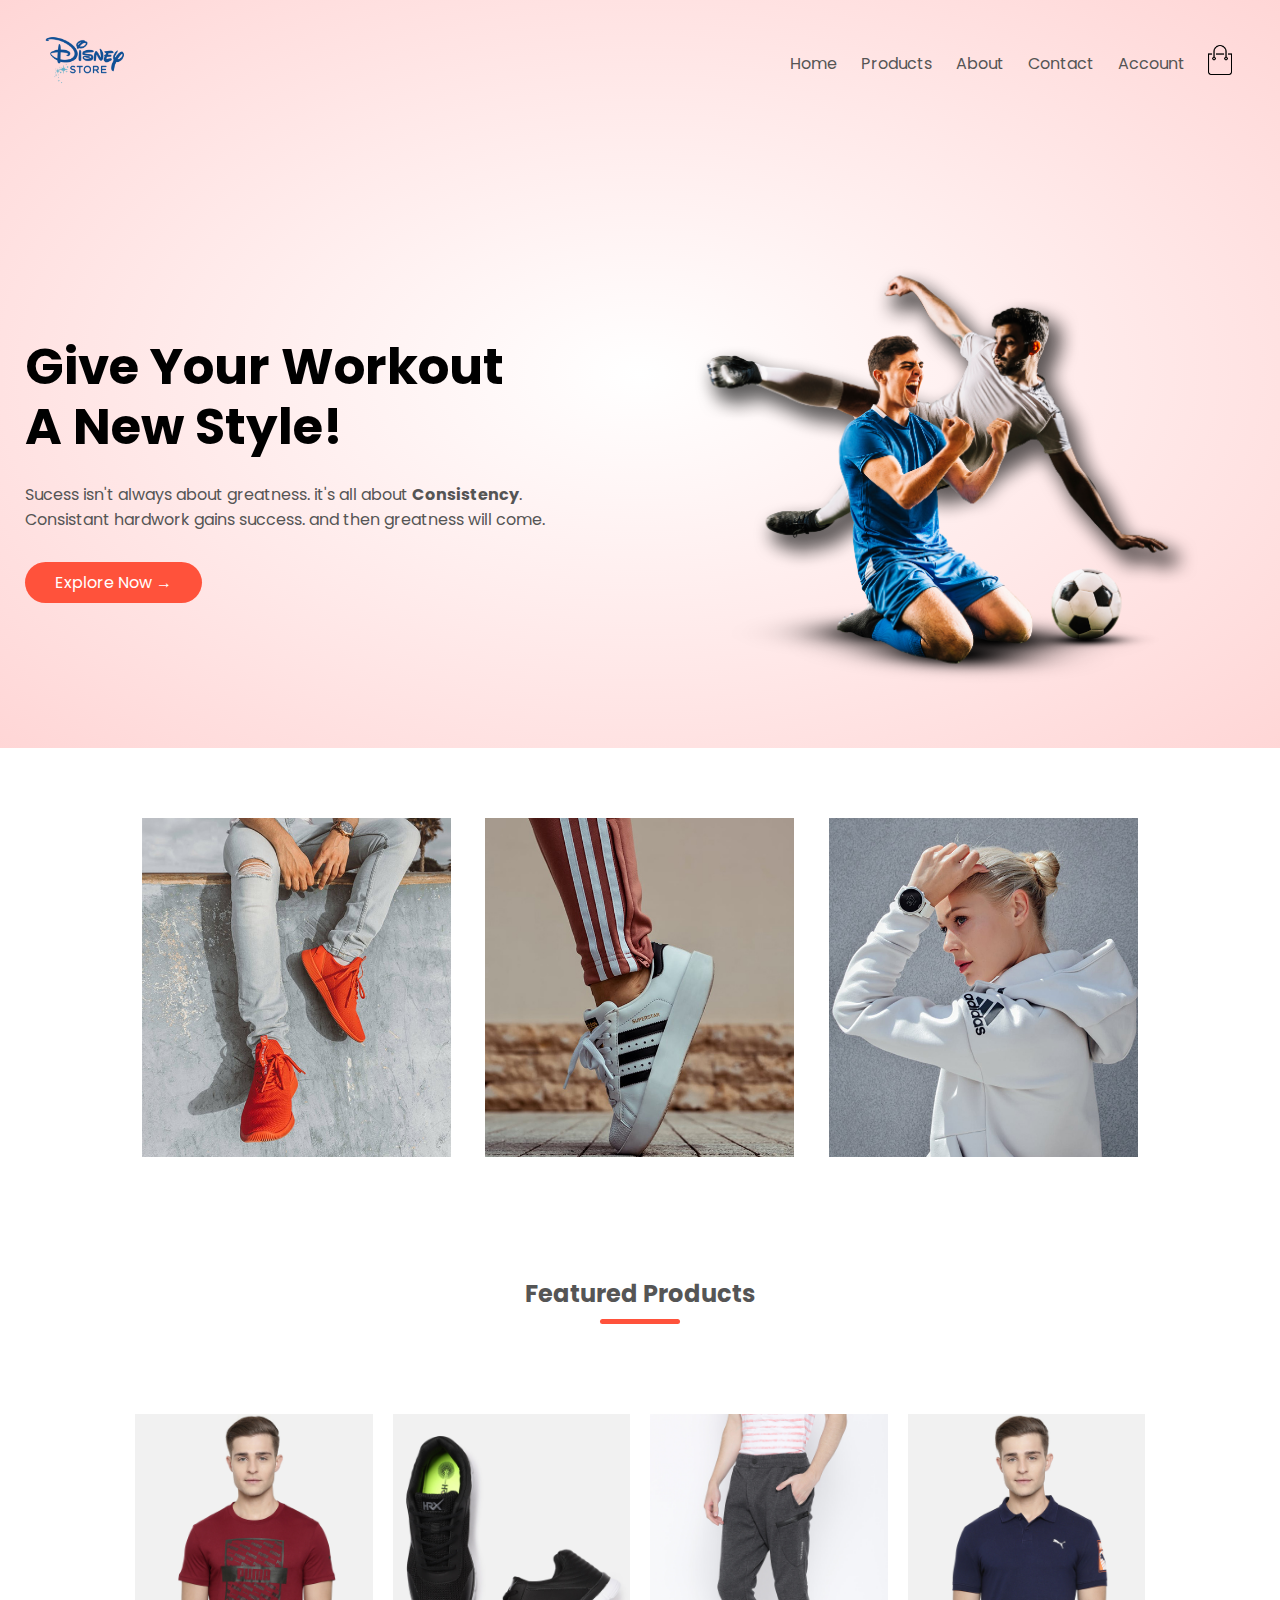
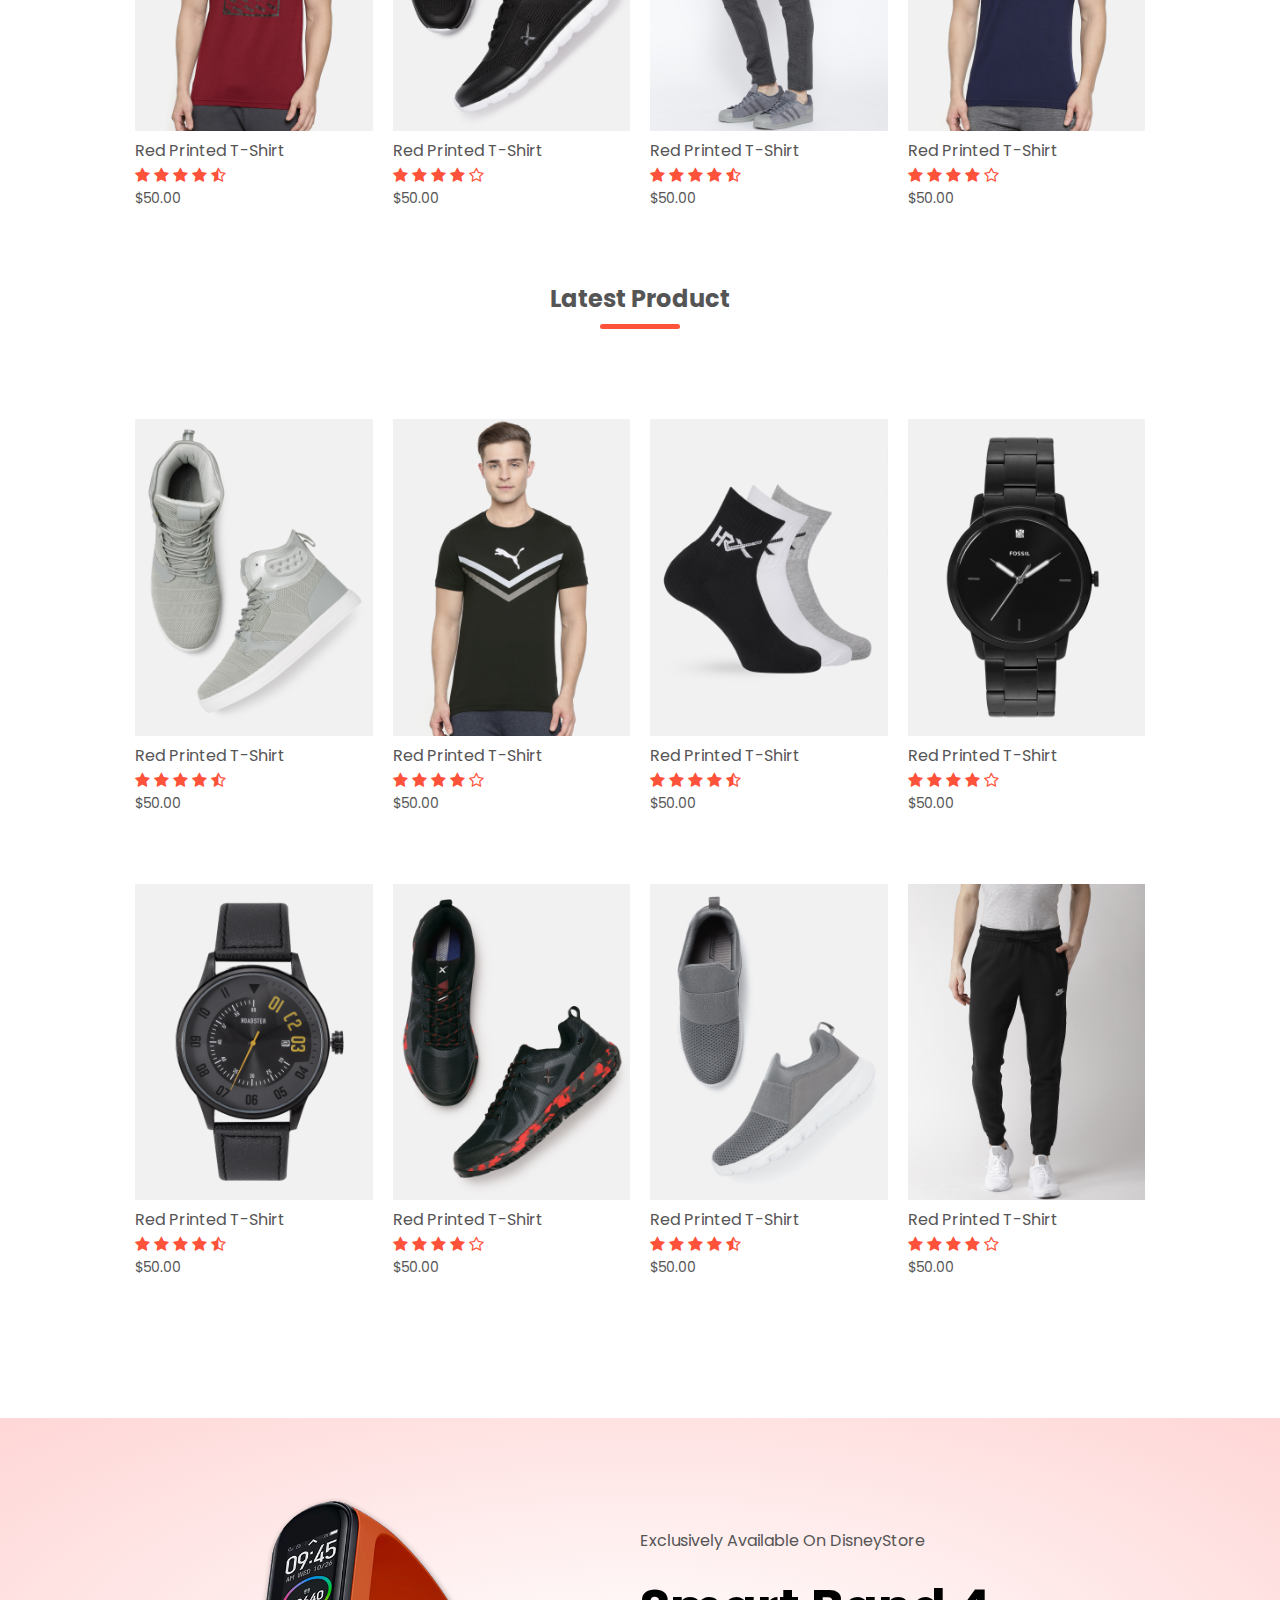
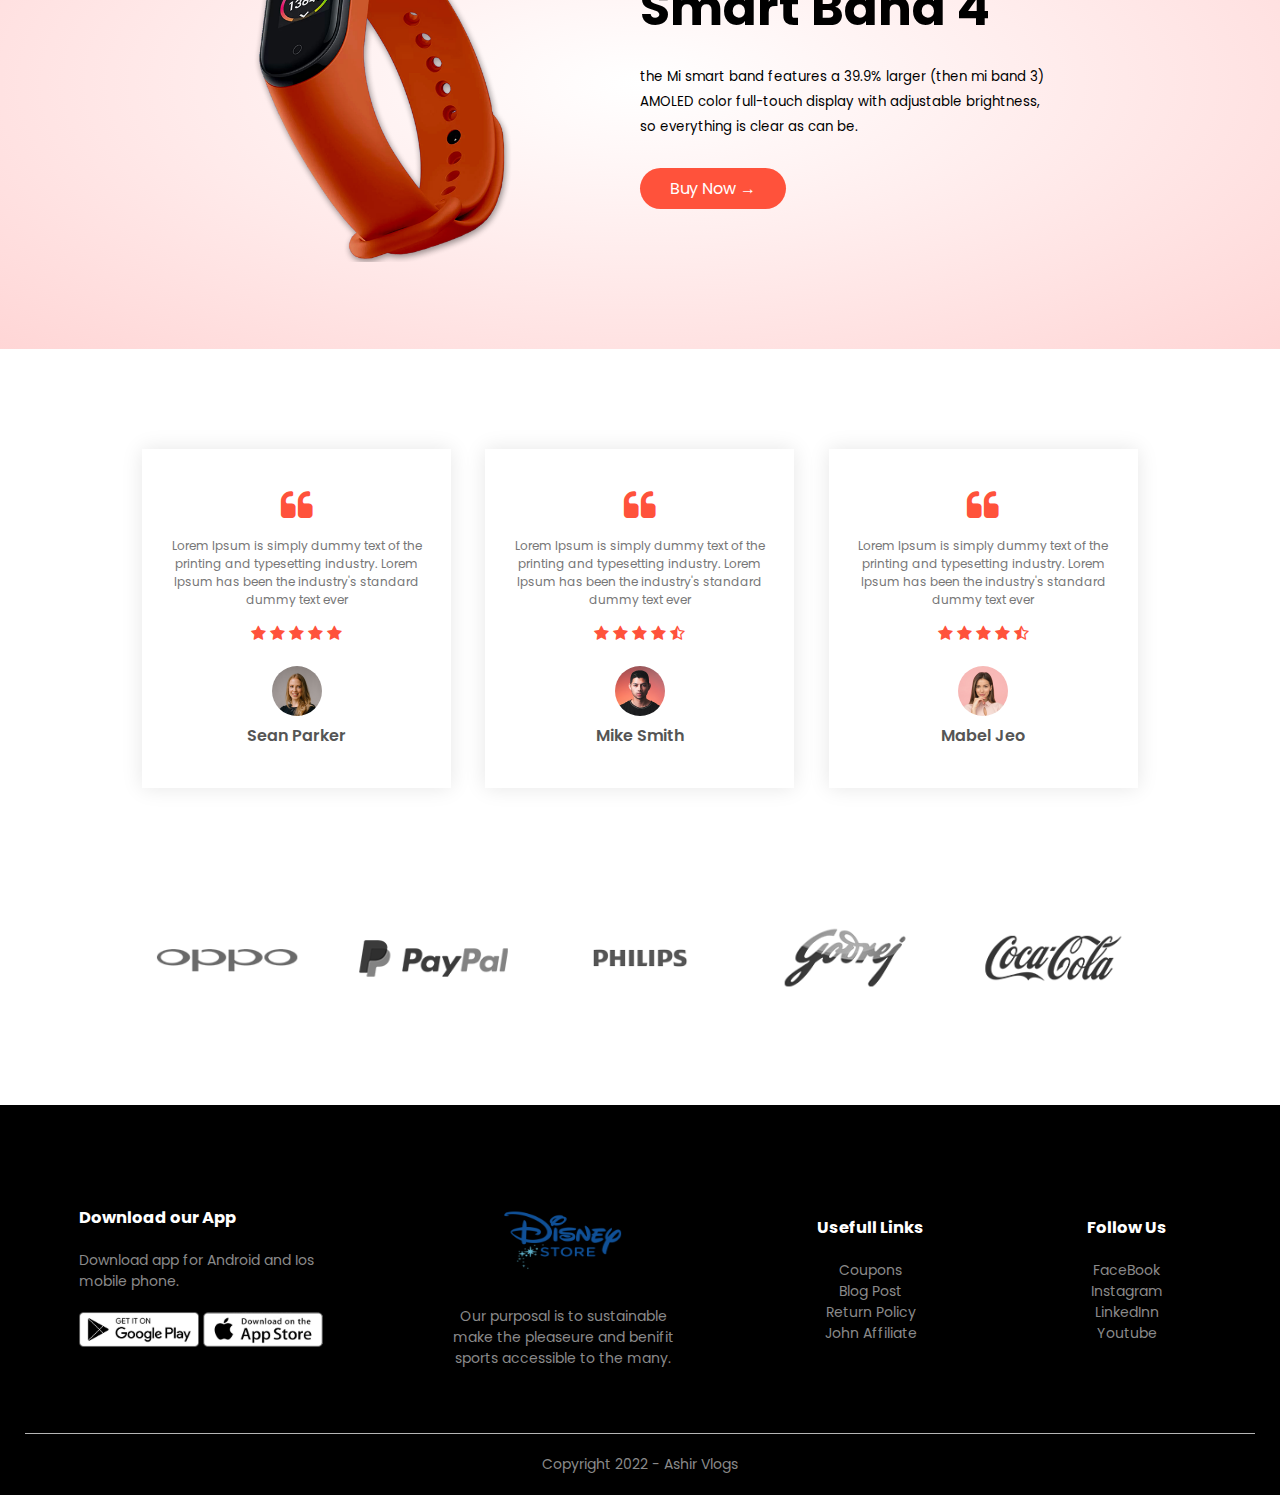
<file: index.html>
<!DOCTYPE html>
<html lang="en">

<head>
  <meta charset="UTF-8">
  <meta http-equiv="X-UA-Compatible" content="IE=edge">
  <meta name="viewport" content="width=device-width, initial-scale=1.0">
  <title>DisneyStore | Ecommerce Web-Site Design</title>
  <link rel="stylesheet" href="style.css">
  <link rel="preconnect" href="https://fonts.googleapis.com">
  <link rel="preconnect" href="https://fonts.gstatic.com" crossorigin>
  <link href="https://fonts.googleapis.com/css2?family=Poppins:wght@300;400;500;600;700&display=swap" rel="stylesheet">
  <link rel="stylesheet" href="https://stackpath.bootstrapcdn.com/font-awesome/4.7.0/css/font-awesome.min.css">

</head>

<body>

  <div class="header">
    <div class="container">
      <div class="navbar">
        <div class="logo">
          <a href="index.html"><img src="images/imagelogo.png" width="80"></a>
        </div>
        <nav>
          <ul id="MenuItems">
            <li><a href="index.html">Home</a></li>
            <li><a href="product.html">Products</a></li>
            <li><a href="">About</a></li>
            <li><a href="">Contact</a></li>
            <li><a href="account.html">Account</a></li>
          </ul>
        </nav>
        <a href="cart.html"><img src="images/cart.png" alt="cart.png" width="30px" height="30px"></a>
        <img src="images/menu.png" class="menu-icon" onclick="menutoggle()">
        </img>
      </div>
      <div class="row">
        <div class="col-2">
          <h1>Give Your Workout <br> A New Style!</h1>
          <p>Sucess isn't always about greatness. it's all about <b>Consistency</b>.<br> Consistant hardwork gains
            success. and then greatness will come.</p>
          <a href="" class="btn">Explore Now &#8594;</a>
        </div>
        <div class="col-2">
          <img src="images/image1 (2).png">
        </div>
      </div>
    </div>
  </div>


  <!------Featured Categoris------>


  <div class="Categories">
    <div class="small-container">
      <div class="row">
        <div class="col-3">
          <img src="images/category-1.jpg">
          </img>
        </div>
        <div class="col-3">
          <img src="images/category-2.jpg">
          </img>
        </div>
        <div class="col-3">
          <img src="images/category-3.jpg">
          </img>
        </div>
      </div>
    </div>
  </div>

  <!------Featured Product------>

  <div class="small-container">
    <h2 class="title">Featured Products</h2>
    <div class="row">
      <div class="col-4">
        <a href="product-detail.html"><img src="images/product-1.jpg"></a>
        <a href="product-detail.html"><h4>Red Printed T-Shirt</h4></a>
        <div class="rating">
          <i class="fa fa-star"></i>
          <i class="fa fa-star"></i>
          <i class="fa fa-star"></i>
          <i class="fa fa-star"></i>
          <i class="fa fa-star-half-o"></i>
        </div>
        <p>$50.00</p>
      </div>
      <div class="col-4">
        <img src="images/product-2.jpg">
        <h4>Red Printed T-Shirt</h4>
        <div class="rating">
          <i class="fa fa-star"></i>
          <i class="fa fa-star"></i>
          <i class="fa fa-star"></i>
          <i class="fa fa-star"></i>
          <i class="fa fa-star-o"></i>
        </div>
        <p>$50.00</p>
      </div>
      <div class="col-4">
        <img src="images/product-3.jpg">
        <h4>Red Printed T-Shirt</h4>
        <div class="rating">
          <i class="fa fa-star"></i>
          <i class="fa fa-star"></i>
          <i class="fa fa-star"></i>
          <i class="fa fa-star"></i>
          <i class="fa fa-star-half-o"></i>
        </div>
        <p>$50.00</p>
      </div>
      <div class="col-4">
        <img src="images/product-4.jpg">
        <h4>Red Printed T-Shirt</h4>
        <div class="rating">
          <i class="fa fa-star"></i>
          <i class="fa fa-star"></i>
          <i class="fa fa-star"></i>
          <i class="fa fa-star"></i>
          <i class="fa fa-star-o"></i>
        </div>
        <p>$50.00</p>
      </div>
    </div>

    <!------Latest Products-------->
    
    <h2 class="title">Latest Product</h2>
    <div class="row">
      <div class="col-4">
        <img src="images/product-5.jpg">
        <h4>Red Printed T-Shirt</h4>
        <div class="rating">
          <i class="fa fa-star"></i>
          <i class="fa fa-star"></i>
          <i class="fa fa-star"></i>
          <i class="fa fa-star"></i>
          <i class="fa fa-star-half-o"></i>
        </div>
        <p>$50.00</p>
      </div>
      <div class="col-4">
        <img src="images/product-6.jpg">
        <h4>Red Printed T-Shirt</h4>
        <div class="rating">
          <i class="fa fa-star"></i>
          <i class="fa fa-star"></i>
          <i class="fa fa-star"></i>
          <i class="fa fa-star"></i>
          <i class="fa fa-star-o"></i>
        </div>
        <p>$50.00</p>
      </div>
      <div class="col-4">
        <img src="images/product-7.jpg">
        <h4>Red Printed T-Shirt</h4>
        <div class="rating">
          <i class="fa fa-star"></i>
          <i class="fa fa-star"></i>
          <i class="fa fa-star"></i>
          <i class="fa fa-star"></i>
          <i class="fa fa-star-half-o"></i>
        </div>
        <p>$50.00</p>
      </div>
      <div class="col-4">
        <img src="images/product-8.jpg">
        <h4>Red Printed T-Shirt</h4>
        <div class="rating">
          <i class="fa fa-star"></i>
          <i class="fa fa-star"></i>
          <i class="fa fa-star"></i>
          <i class="fa fa-star"></i>
          <i class="fa fa-star-o"></i>
        </div>
        <p>$50.00</p>
      </div>
    </div>
    <div class="row">
      <div class="col-4">
        <img src="images/product-9.jpg">
        <h4>Red Printed T-Shirt</h4>
        <div class="rating">
          <i class="fa fa-star"></i>
          <i class="fa fa-star"></i>
          <i class="fa fa-star"></i>
          <i class="fa fa-star"></i>
          <i class="fa fa-star-half-o"></i>
        </div>
        <p>$50.00</p>
      </div>
      <div class="col-4">
        <img src="images/product-10.jpg">
        <h4>Red Printed T-Shirt</h4>
        <div class="rating">
          <i class="fa fa-star"></i>
          <i class="fa fa-star"></i>
          <i class="fa fa-star"></i>
          <i class="fa fa-star"></i>
          <i class="fa fa-star-o"></i>
        </div>
        <p>$50.00</p>
      </div>
      <div class="col-4">
        <img src="images/product-11.jpg">
        <h4>Red Printed T-Shirt</h4>
        <div class="rating">
          <i class="fa fa-star"></i>
          <i class="fa fa-star"></i>
          <i class="fa fa-star"></i>
          <i class="fa fa-star"></i>
          <i class="fa fa-star-half-o"></i>
        </div>
        <p>$50.00</p>
      </div>
      <div class="col-4">
        <img src="images/product-12.jpg">
        <h4>Red Printed T-Shirt</h4>
        <div class="rating">
          <i class="fa fa-star"></i>
          <i class="fa fa-star"></i>
          <i class="fa fa-star"></i>
          <i class="fa fa-star"></i>
          <i class="fa fa-star-o"></i>
        </div>
        <p>$50.00</p>
      </div>
    </div>
  </div>

  <!------Offer------>

  <div class="offer">
    <div class="small-container">
      <div class="row">
        <div class="col-2">
          <img src="images/exclusive.png" class="offer-img">
        </div>
        <div class="col-2">
          <P>Exclusively Available On DisneyStore</P>
          <h1>Smart Band 4</h1>
          <small>the Mi smart band features a 39.9% larger (then mi band 3) <br>AMOLED color full-touch display with
            adjustable brightness,<br> so everything is clear as can be.
          </small>
          <br>
          <a href="" class="btn">Buy Now &#8594;</a>
        </div>
      </div>
    </div>
  </div>

  <!------testimonial------>

  <div class="testimonial">
    <div class="small-container">
      <div class="row">
        <div class="col-3">
          <i class="fa fa-quote-left"></i>
          <p>Lorem Ipsum is simply dummy text of the printing and typesetting industry. Lorem Ipsum has been the
            industry's standard dummy text ever</p>
          <div class="rating">
            <i class="fa fa-star"></i>
            <i class="fa fa-star"></i>
            <i class="fa fa-star"></i>
            <i class="fa fa-star"></i>
            <i class="fa fa-star"></i>
          </div>
          <img src="images/user-1.png">
          <h3>Sean Parker</h3>
        </div>
        <div class="col-3">
          <i class="fa fa-quote-left"></i>
          <p>Lorem Ipsum is simply dummy text of the printing and typesetting industry. Lorem Ipsum has been the
            industry's standard dummy text ever</p>
          <div class="rating">
            <i class="fa fa-star"></i>
            <i class="fa fa-star"></i>
            <i class="fa fa-star"></i>
            <i class="fa fa-star"></i>
            <i class="fa fa-star-half-o"></i>
          </div>
          <img src="images/user-2.png">
          <h3>Mike Smith</h3>
        </div>
        <div class="col-3">
          <i class="fa fa-quote-left"></i>
          <p>Lorem Ipsum is simply dummy text of the printing and typesetting industry. Lorem Ipsum has been the
            industry's standard dummy text ever</p>
          <div class="rating">
            <i class="fa fa-star"></i>
            <i class="fa fa-star"></i>
            <i class="fa fa-star"></i>
            <i class="fa fa-star"></i>
            <i class="fa fa-star-half-o"></i>
          </div>
          <img src="images/user-3.png">
          <h3>Mabel Jeo</h3>
        </div>
      </div>
    </div>
  </div>

  <!------brands-------->

  <div class="brand">
    <div class="small-container">
      <div class="row">
        <div class="col-5">
          <img src="images/logo-oppo.png">
        </div>
        <div class="col-5">
          <img src="images/logo-paypal.png">
        </div>
        <div class="col-5">
          <img src="images/logo-philips.png">
        </div>
        <div class="col-5">
          <img src="images/logo-godrej.png">
        </div>
        <div class="col-5">
          <img src="images/logo-coca-cola.png">
        </div>
      </div>
    </div>
  </div>

  <!------Footer------>

  <div class="footer">
    <div class="container">
      <div class="row">
        <div class="footer-col-1">
          <h3>Download our App</h3>
          <p>Download app for Android and Ios mobile phone.</p>
          <div class="app-logo">
            <img src="images/play-store.png">
            <img src="images/app-store.png">
          </div>
        </div>
        <div class="footer-col-2">
          <img src="images/imagelogo.png">
          <p>Our purposal is to sustainable make the pleaseure and benifit sports accessible to the many.</p>
        </div>
        <div class="footer-col-3">
          <h3>Usefull Links</h3>
          <ul>
            <li>Coupons</li>
            <li>Blog Post</li>
            <li>Return Policy</li>
            <li>John Affiliate</li>
          </ul>
        </div>
        <div class="footer-col-4">
          <h3>Follow Us</h3>
          <ul>
            <li>FaceBook</li>
            <li>Instagram</li>
            <li>LinkedInn</li>
            <li>Youtube</li>
          </ul>
        </div>
      </div>
      <hr>
      <p class="Copyright">Copyright 2022 - Ashir Vlogs</p>
    </div>
  </div>
  <!--------Js For Toggle Menu------->
  <script>
    var MenuItems = document.getElementById("MenuItems");

    MenuItems.style.maxHeight = "0px";

    function menutoggle() {
      if (MenuItems.style.maxHeight == "0px") {
        MenuItems.style.maxHeight = "200px";
      }
      else {
        MenuItems.style.maxHeight = "0px";
      }
    }
  </script>

</body>

</html>
</file>
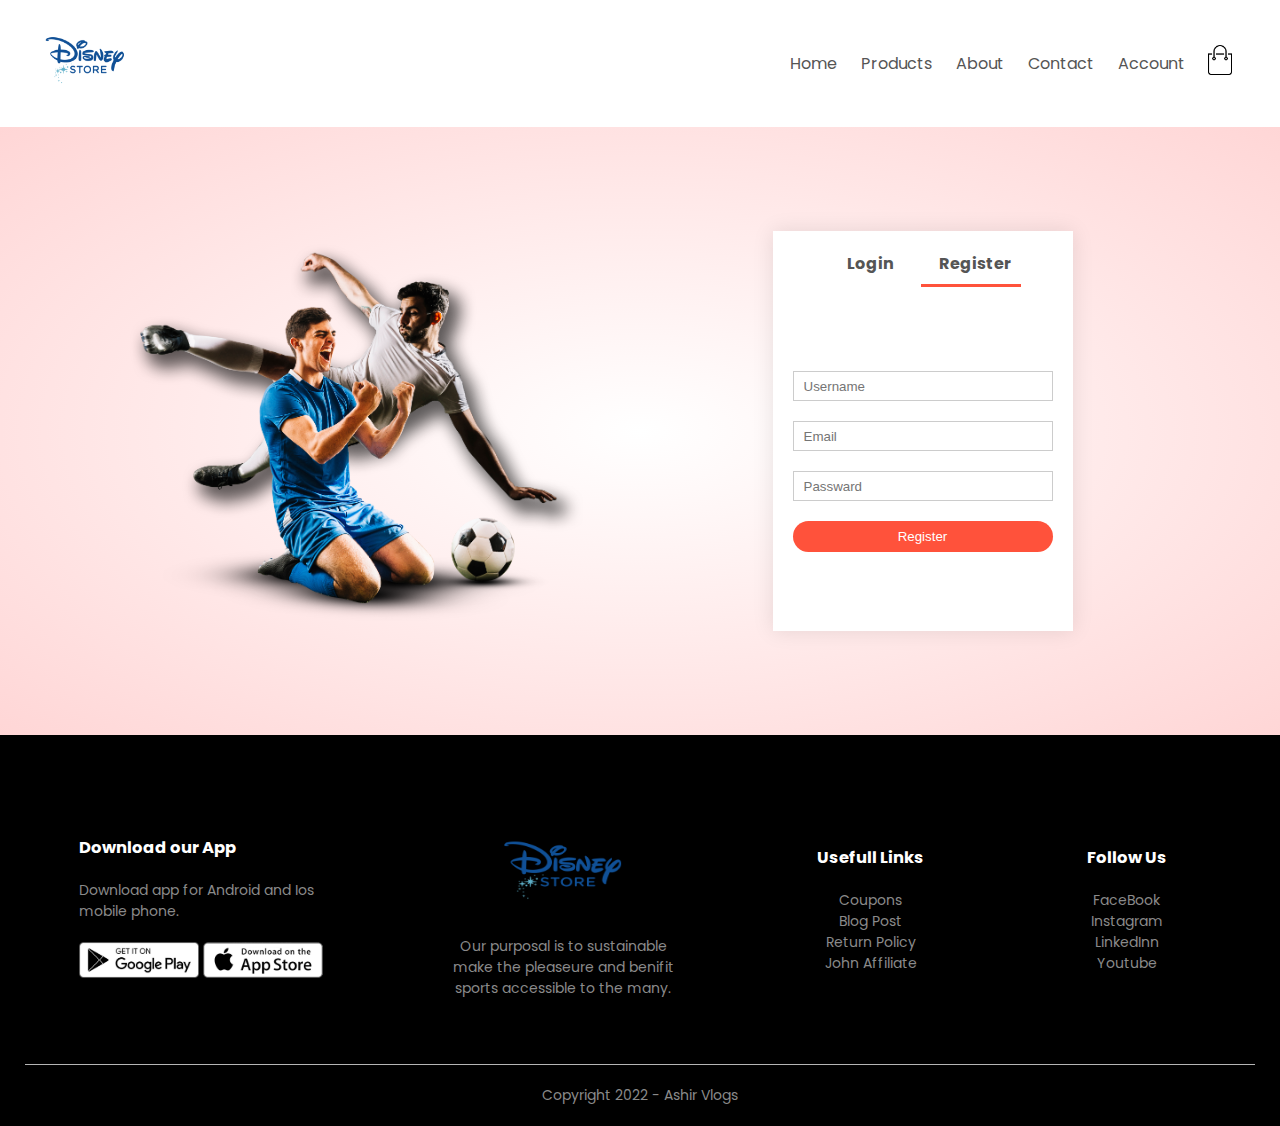
<file: account.html>
<!DOCTYPE html>
<html lang="en">

<head>
  <meta charset="UTF-8">
  <meta http-equiv="X-UA-Compatible" content="IE=edge">
  <meta name="viewport" content="width=device-width, initial-scale=1.0">
  <title>All Products - DisneyStore</title>
  <link rel="stylesheet" href="style.css">
  <link rel="preconnect" href="https://fonts.googleapis.com">
  <link rel="preconnect" href="https://fonts.gstatic.com" crossorigin>
  <link href="https://fonts.googleapis.com/css2?family=Poppins:wght@300;400;500;600;700&display=swap" rel="stylesheet">
  <link rel="stylesheet" href="https://stackpath.bootstrapcdn.com/font-awesome/4.7.0/css/font-awesome.min.css">

</head>

<body>

  <div class="container">
    <div class="navbar">
      <div class="logo">
        <a href="index.html"><img src="images/imagelogo.png" width="80"></a>
      </div>
      <nav>
        <ul id="MenuItems">
          <li><a href="index.html">Home</a></li>
          <li><a href="product.html">Products</a></li>
          <li><a href="">About</a></li>
          <li><a href="">Contact</a></li>
          <li><a href="account.html">Account</a></li>
        </ul>
      </nav>
      <a href="cart.html"><img src="images/cart.png" alt="cart.png" width="30px" height="30px"></a>
      <img src="images/menu.png" class="menu-icon" onclick="menutoggle()">
    </div>
  </div>

  <!------Account-Page------->


  <div class="account-page">
    <div class="container">
      <div class="row">
        <div class="col-2">
          <img src="images/image1 (2).png" width="100%">
        </div>
        <div class="col-2">
          <div class="form-container">
            <div class="form-btn">
              <span onclick="login()">Login</span>
              <span onclick="register()">Register</span>
              <hr id="Indicator">
            </div>

            <form id="LoginForm">
              <input type="text" placeholder="Username">
              <input type="passward" placeholder="Passward">
              <button type="submit" class="btn">Login</button>
              <a href="">Forgot passward</a>
            </form>

            <form id="RegForm">
              <input type="text" placeholder="Username">
              <input type="email" placeholder="Email">
              <input type="passward" placeholder="Passward">
              <button type="submit" class="btn">Register</button>
            </form>
          </div>
        </div>
      </div>
    </div>
  </div>


  <!------Footer------>

  <div class="footer">
    <div class="container">
      <div class="row">
        <div class="footer-col-1">
          <h3>Download our App</h3>
          <p>Download app for Android and Ios mobile phone.</p>
          <div class="app-logo">
            <img src="images/play-store.png">
            <img src="images/app-store.png">
          </div>
        </div>
        <div class="footer-col-2">
          <img src="images/imagelogo.png">
          <p>Our purposal is to sustainable make the pleaseure and benifit sports accessible to the many.</p>
        </div>
        <div class="footer-col-3">
          <h3>Usefull Links</h3>
          <ul>
            <li>Coupons</li>
            <li>Blog Post</li>
            <li>Return Policy</li>
            <li>John Affiliate</li>
          </ul>
        </div>
        <div class="footer-col-4">
          <h3>Follow Us</h3>
          <ul>
            <li>FaceBook</li>
            <li>Instagram</li>
            <li>LinkedInn</li>
            <li>Youtube</li>
          </ul>
        </div>
      </div>
      <hr>
      <p class="Copyright">Copyright 2022 - Ashir Vlogs</p>
    </div>
  </div>
  <!--------Js For Toggle Menu------->
  <script>
    var MenuItems = document.getElementById("MenuItems");

    MenuItems.style.maxHeight = "0px";

    function menutoggle() {
      if (MenuItems.style.maxHeight == "0px") {
        MenuItems.style.maxHeight = "200px";
      }
      else {
        MenuItems.style.maxHeight = "0px";
      }
    }
  </script>

  <!--------Js For Toggle Form------->

  <script>
    var LoginForm = document.getElementById("LoginForm");
    var RegForm = document.getElementById("RegForm");
    var Indicator = document.getElementById("Indicator");

      function register(){
        RegForm.style.transform = "translateX(0px)";
        LoginForm.style.transform = "translateX(0px)";
        Indicator.style.transform = "translateX(100px)";
      }
      function login(){
        RegForm.style.transform = "translateX(300px)";
        LoginForm.style.transform = "translateX(300px)";
        Indicator.style.transform = "translateX(0px)";
      }

  </script>
</body>

</html>
</file>
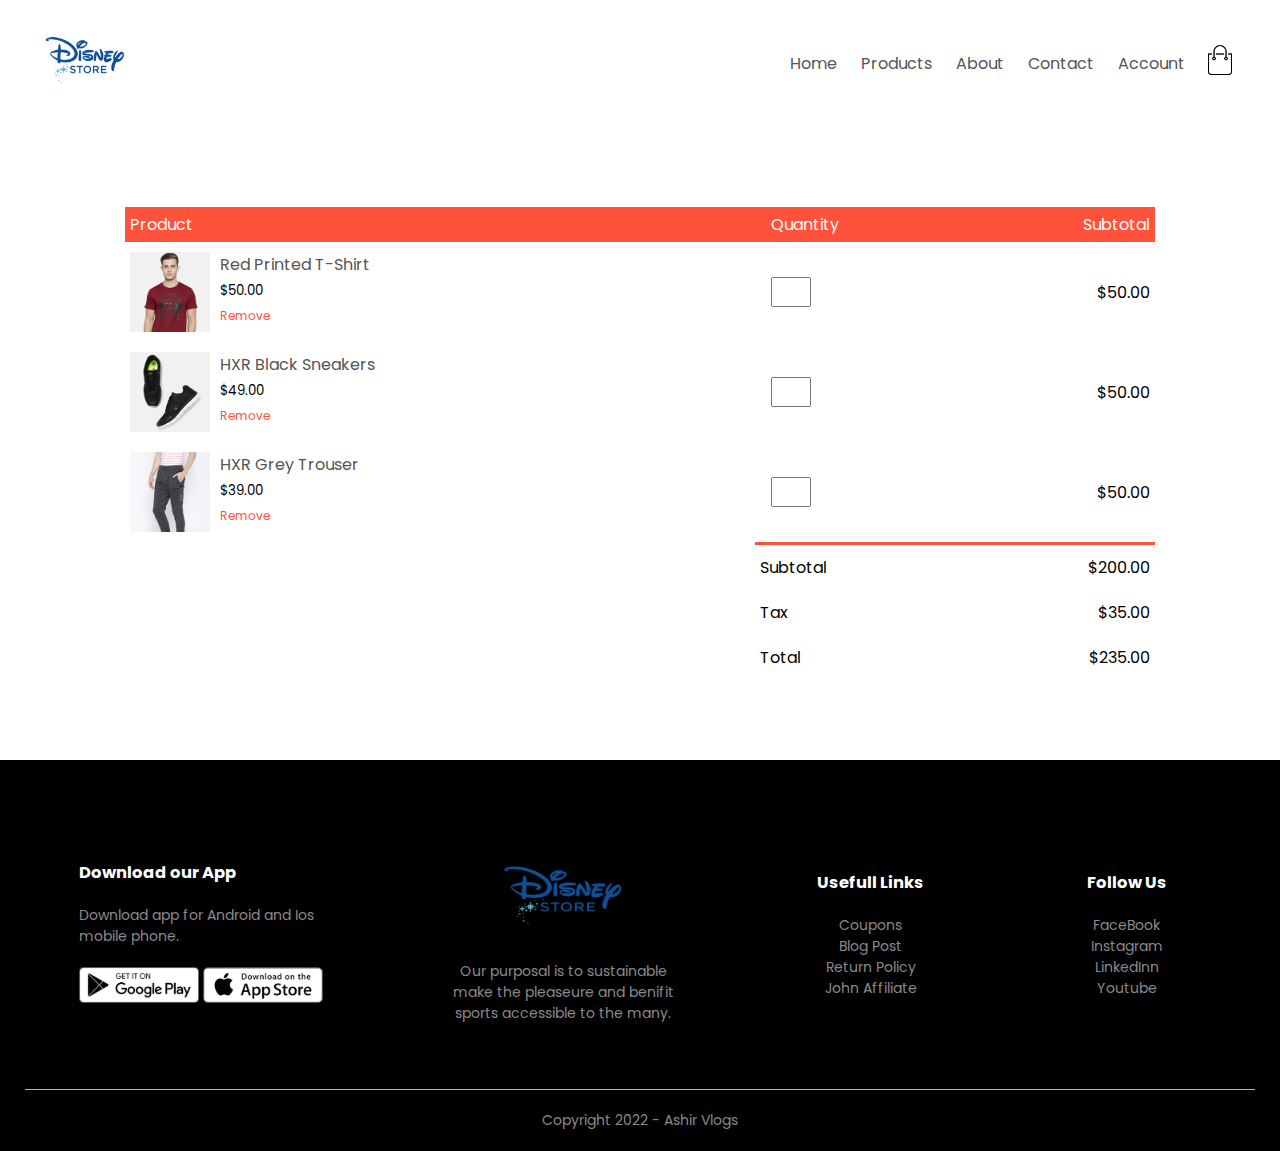
<file: cart.html>
<!DOCTYPE html>
<html lang="en">

<head>
  <meta charset="UTF-8">
  <meta http-equiv="X-UA-Compatible" content="IE=edge">
  <meta name="viewport" content="width=device-width, initial-scale=1.0">
  <title>All Products - DisneyStore</title>
  <link rel="stylesheet" href="style.css">
  <link rel="preconnect" href="https://fonts.googleapis.com">
  <link rel="preconnect" href="https://fonts.gstatic.com" crossorigin>
  <link href="https://fonts.googleapis.com/css2?family=Poppins:wght@300;400;500;600;700&display=swap" rel="stylesheet">
  <link rel="stylesheet" href="https://stackpath.bootstrapcdn.com/font-awesome/4.7.0/css/font-awesome.min.css">

</head>

<body>

  <div class="container">
    <div class="navbar">
      <div class="logo">
        <a href="index.html"><img src="images/imagelogo.png" width="80"></a>
      </div>
      <nav>
        <ul id="MenuItems">
          <li><a href="index.html">Home</a></li>
          <li><a href="product.html">Products</a></li>
          <li><a href="">About</a></li>
          <li><a href="">Contact</a></li>
          <li><a href="account.html">Account</a></li>
        </ul>
      </nav>
      <a href="cart.html"><img src="images/cart.png" alt="cart.png" width="30px" height="30px"></a>
      <img src="images/menu.png" class="menu-icon" onclick="menutoggle()">
    </div>
  </div>

  <!------cart items----->

  <div class="small-container cart-page">
    <table>
      <tr>
        <th>Product</th>
        <th>Quantity</th>
        <th>Subtotal</th>
      </tr>
      <tr>
        <td>
          <div class="cart-info">
            <img src="images/buy-1.jpg">
            <div>
              <p>Red Printed T-Shirt</p>
              <small>$50.00</small>
              <br>
              <a href="">Remove</a>
            </div>
          </div>
        </td>
        <td><input type="number" vlaue="1"></td>
        <td>$50.00</td>
      </tr>
      <tr>
        <td>
          <div class="cart-info">
            <img src="images/buy-2.jpg">
            <div>
              <p>HXR Black Sneakers</p>
              <small>$49.00</small>
              <br>
              <a href="">Remove</a>
            </div>
          </div>
        </td>
        <td><input type="number" vlaue="1"></td>
        <td>$50.00</td>
      </tr>
      <tr>
        <td>
          <div class="cart-info">
            <img src="images/buy-3.jpg">
            <div>
              <p>HXR Grey Trouser</p>
              <small>$39.00</small>
              <br>
              <a href="">Remove</a>
            </div>
          </div>
        </td>
        <td><input type="number" vlaue="1"></td>
        <td>$50.00</td>
      </tr>
    </table>

    <div class="total-price">

      <table>
        <tr>
          <td>Subtotal</td>
          <td>$200.00</td>
        </tr>
        <tr>
          <td>Tax</td>
          <td>$35.00</td>
        </tr>
        <tr>
          <td>Total</td>
          <td>$235.00</td>
        </tr>
      </table>

    </div>
  </div> 

  <!------Footer------>

  <div class="footer">
    <div class="container">
      <div class="row">
        <div class="footer-col-1">
          <h3>Download our App</h3>
          <p>Download app for Android and Ios mobile phone.</p>
          <div class="app-logo">
            <img src="images/play-store.png">
            <img src="images/app-store.png">
          </div>
        </div>
        <div class="footer-col-2">
          <img src="images/imagelogo.png">
          <p>Our purposal is to sustainable make the pleaseure and benifit sports accessible to the many.</p>
        </div>
        <div class="footer-col-3">
          <h3>Usefull Links</h3>
          <ul>
            <li>Coupons</li>
            <li>Blog Post</li>
            <li>Return Policy</li>
            <li>John Affiliate</li>
          </ul>
        </div>
        <div class="footer-col-4">
          <h3>Follow Us</h3>
          <ul>
            <li>FaceBook</li>
            <li>Instagram</li>
            <li>LinkedInn</li>
            <li>Youtube</li>
          </ul>
        </div>
      </div>
      <hr>
      <p class="Copyright">Copyright 2022 - Ashir Vlogs</p>
    </div>
  </div>
  <!--------Js For Toggle Menu------->
  <script>
    var MenuItems = document.getElementById("MenuItems");

    MenuItems.style.maxHeight = "0px";

    function menutoggle() {
      if (MenuItems.style.maxHeight == "0px") {
        MenuItems.style.maxHeight = "200px";
      }
      else {
        MenuItems.style.maxHeight = "0px";
      }
    }
  </script>
</body>

</html>
</file>
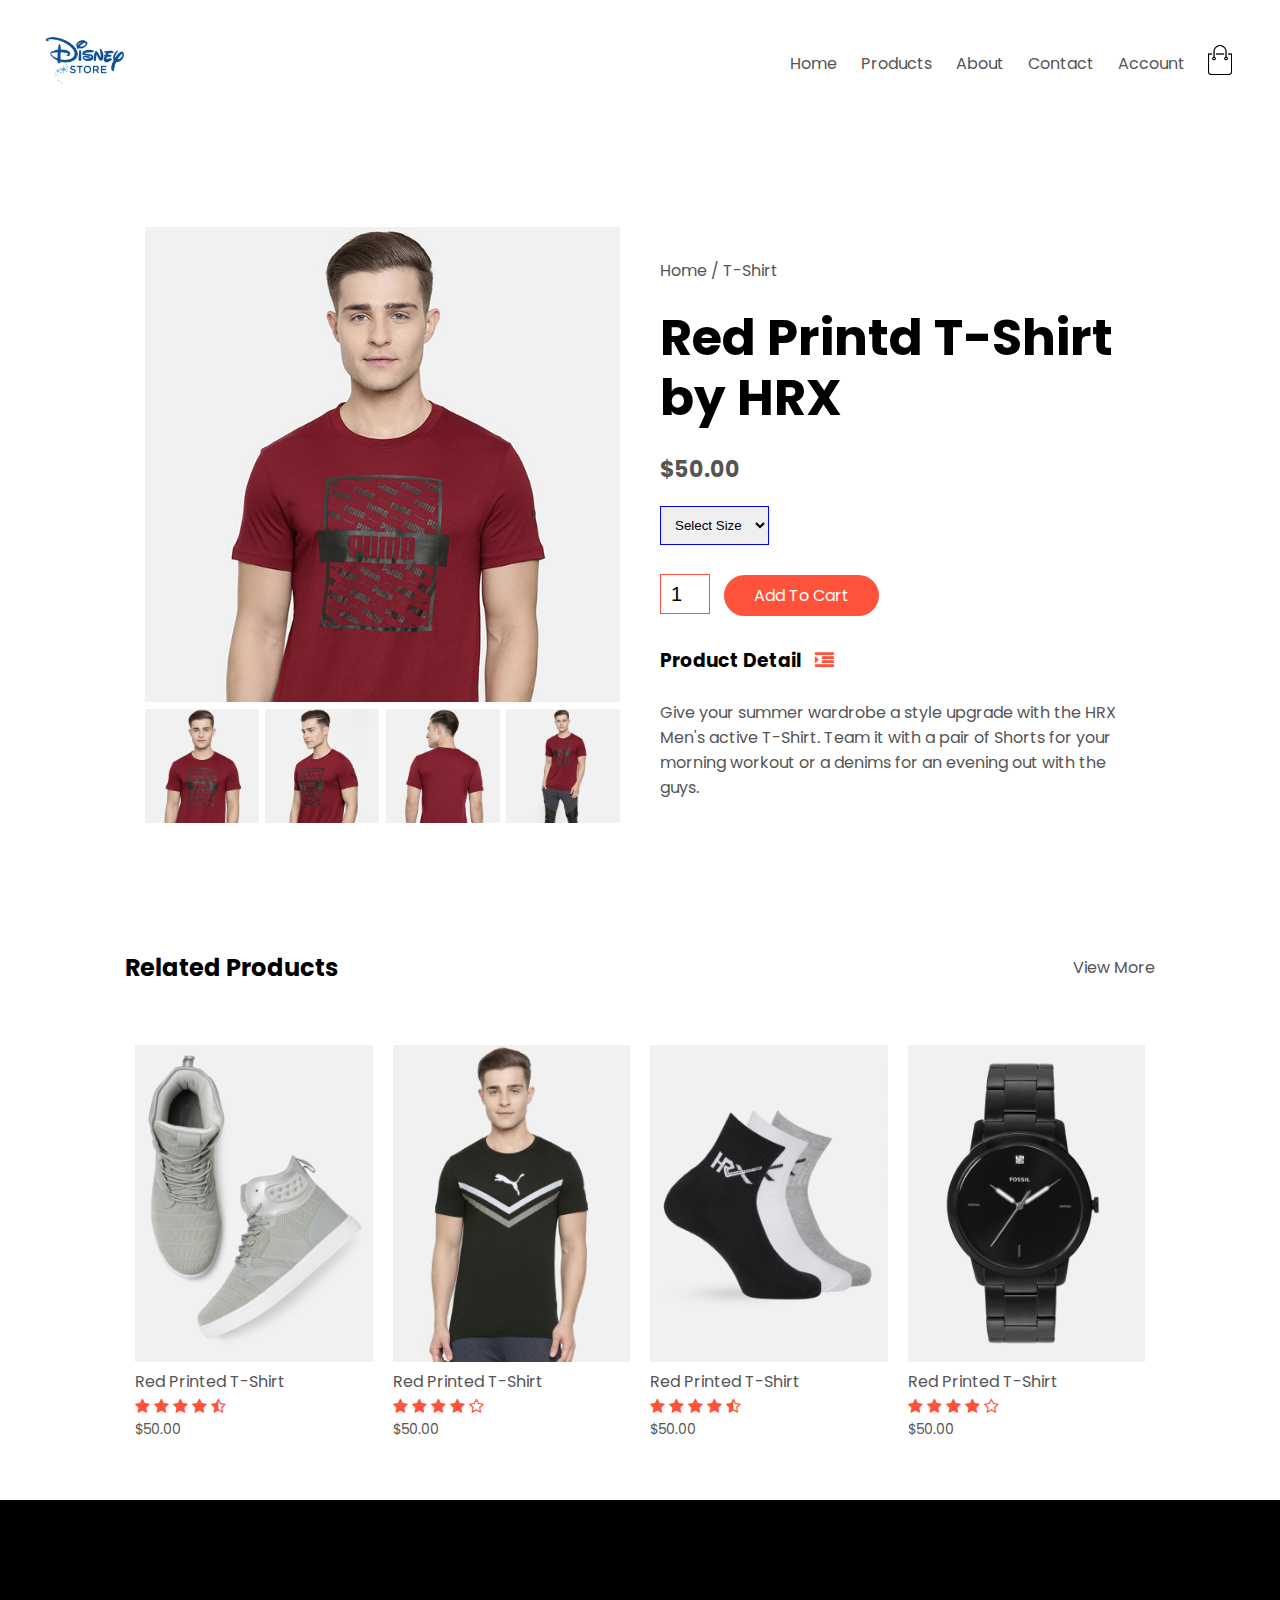
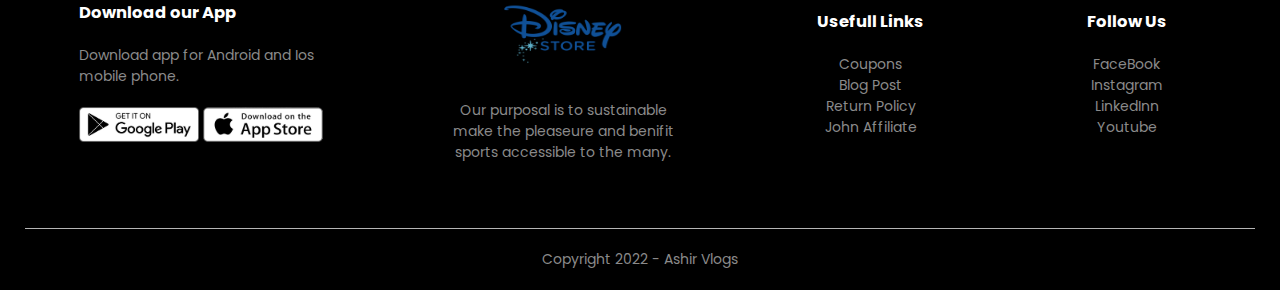
<file: product-detail.html>
<!DOCTYPE html>
<html lang="en">

<head>
  <meta charset="UTF-8">
  <meta http-equiv="X-UA-Compatible" content="IE=edge">
  <meta name="viewport" content="width=device-width, initial-scale=1.0">
  <title>All Products - DisneyStore</title>
  <link rel="stylesheet" href="style.css">
  <link rel="preconnect" href="https://fonts.googleapis.com">
  <link rel="preconnect" href="https://fonts.gstatic.com" crossorigin>
  <link href="https://fonts.googleapis.com/css2?family=Poppins:wght@300;400;500;600;700&display=swap" rel="stylesheet">
  <link rel="stylesheet" href="https://stackpath.bootstrapcdn.com/font-awesome/4.7.0/css/font-awesome.min.css">

</head>

<body>

  <div class="container">
    <div class="navbar">
      <div class="logo">
        <a href="index.html"><img src="images/imagelogo.png" width="80"></a>
      </div>
      <nav>
        <ul id="MenuItems">
          <li><a href="index.html">Home</a></li>
          <li><a href="product.html">Products</a></li>
          <li><a href="">About</a></li>
          <li><a href="">Contact</a></li>
          <li><a href="account.html">Account</a></li>
        </ul>
      </nav>
      <a href="cart.html"><img src="images/cart.png" alt="cart.png" width="30px" height="30px"></a>
      <img src="images/menu.png" class="menu-icon" onclick="menutoggle()">
      </img>
    </div>
  </div>

  <!------Single Product Detail------>

  <div class="small-container single-product">
    <div class="row">
      <div class="col-2">
        <img src="images/gallery-1.jpg" width="100%" id="ProductImg">

        <div class="small-img-row">
          <div class="small-img-col">
            <img src="images/gallery-1.jpg" width="100%" class="small-img">
          </div>
          <div class="small-img-col">
            <img src="images/gallery-2.jpg" width="100%" class="small-img">
          </div>
          <div class="small-img-col">
            <img src="images/gallery-3.jpg" width="100%" class="small-img">
          </div>
          <div class="small-img-col">
            <img src="images/gallery-4.jpg" width="100%" class="small-img">
          </div>
        </div>

      </div>
      <div class="col-2">
        <p>Home / T-Shirt</p>
        <h1>Red Printd T-Shirt by HRX</h1>
        <h4>$50.00</h4>
        <select>
          <option>Select Size</option>
          <option>XXL</option>
          <option>XL</option>
          <option>Large</option>
          <option>Medium</option>
          <option>Small</option>
        </select>
        <input type="number" value="1">
        <a href="" class="btn">Add To Cart</a>

        <h3>Product Detail <i class="fa fa-indent"></i></h3>
        <br>
        <p>Give your summer wardrobe a style upgrade with the HRX Men's active T-Shirt. Team it with a pair of Shorts
          for your morning workout or a denims for an evening out with the guys.</p>
      </div>
    </div>
  </div>

    <!------title------>

    <div class="small-container">
      <div class="row row-2">
        <h2>Related Products</h2>
        <p>View More</p>
      </div>
    </div>


    <!------product------>
  <div class="small-container">

    <div class="row">
      <div class="col-4">
        <img src="images/product-5.jpg">
        <h4>Red Printed T-Shirt</h4>
        <div class="rating">
          <i class="fa fa-star"></i>
          <i class="fa fa-star"></i>
          <i class="fa fa-star"></i>
          <i class="fa fa-star"></i>
          <i class="fa fa-star-half-o"></i>
        </div>
        <p>$50.00</p>
      </div>
      <div class="col-4">
        <img src="images/product-6.jpg">
        <h4>Red Printed T-Shirt</h4>
        <div class="rating">
          <i class="fa fa-star"></i>
          <i class="fa fa-star"></i>
          <i class="fa fa-star"></i>
          <i class="fa fa-star"></i>
          <i class="fa fa-star-o"></i>
        </div>
        <p>$50.00</p>
      </div>
      <div class="col-4">
        <img src="images/product-7.jpg">
        <h4>Red Printed T-Shirt</h4>
        <div class="rating">
          <i class="fa fa-star"></i>
          <i class="fa fa-star"></i>
          <i class="fa fa-star"></i>
          <i class="fa fa-star"></i>
          <i class="fa fa-star-half-o"></i>
        </div>
        <p>$50.00</p>
      </div>
      <div class="col-4">
        <img src="images/product-8.jpg">
        <h4>Red Printed T-Shirt</h4>
        <div class="rating">
          <i class="fa fa-star"></i>
          <i class="fa fa-star"></i>
          <i class="fa fa-star"></i>
          <i class="fa fa-star"></i>
          <i class="fa fa-star-o"></i>
        </div>
        <p>$50.00</p>
      </div>
    </div>
  </div>
  <!------Footer------>

  <div class="footer">
    <div class="container">
      <div class="row">
        <div class="footer-col-1">
          <h3>Download our App</h3>
          <p>Download app for Android and Ios mobile phone.</p>
          <div class="app-logo">
            <img src="images/play-store.png">
            <img src="images/app-store.png">
          </div>
        </div>
        <div class="footer-col-2">
          <img src="images/imagelogo.png">
          <p>Our purposal is to sustainable make the pleaseure and benifit sports accessible to the many.</p>
        </div>
        <div class="footer-col-3">
          <h3>Usefull Links</h3>
          <ul>
            <li>Coupons</li>
            <li>Blog Post</li>
            <li>Return Policy</li>
            <li>John Affiliate</li>
          </ul>
        </div>
        <div class="footer-col-4">
          <h3>Follow Us</h3>
          <ul>
            <li>FaceBook</li>
            <li>Instagram</li>
            <li>LinkedInn</li>
            <li>Youtube</li>
          </ul>
        </div>
      </div>
      <hr>
      <p class="Copyright">Copyright 2022 - Ashir Vlogs</p>
    </div>
  </div>
  <!--------Js For Toggle Menu------->
  <script>
    var MenuItems = document.getElementById("MenuItems");

    MenuItems.style.maxHeight = "0px";

    function menutoggle() {
      if (MenuItems.style.maxHeight == "0px") {
        MenuItems.style.maxHeight = "200px";
      }
      else {
        MenuItems.style.maxHeight = "0px";
      }
    }
  </script>

  <!--------- js for img gellery----->

  <script>

    var ProductImg = document.getElementById("ProductImg");
    var SmallImg = document.getElementsByClassName("small-img");

    SmallImg[0].onclick = function () {
      ProductImg.src = SmallImg[0].src;
    }
    SmallImg[1].onclick = function () {
      ProductImg.src = SmallImg[1].src;
    }
    SmallImg[2].onclick = function () {
      ProductImg.src = SmallImg[2].src;
    }
    SmallImg[3].onclick = function () {
      ProductImg.src = SmallImg[3].src;
    }
  </script>
</body>

</html>
</file>
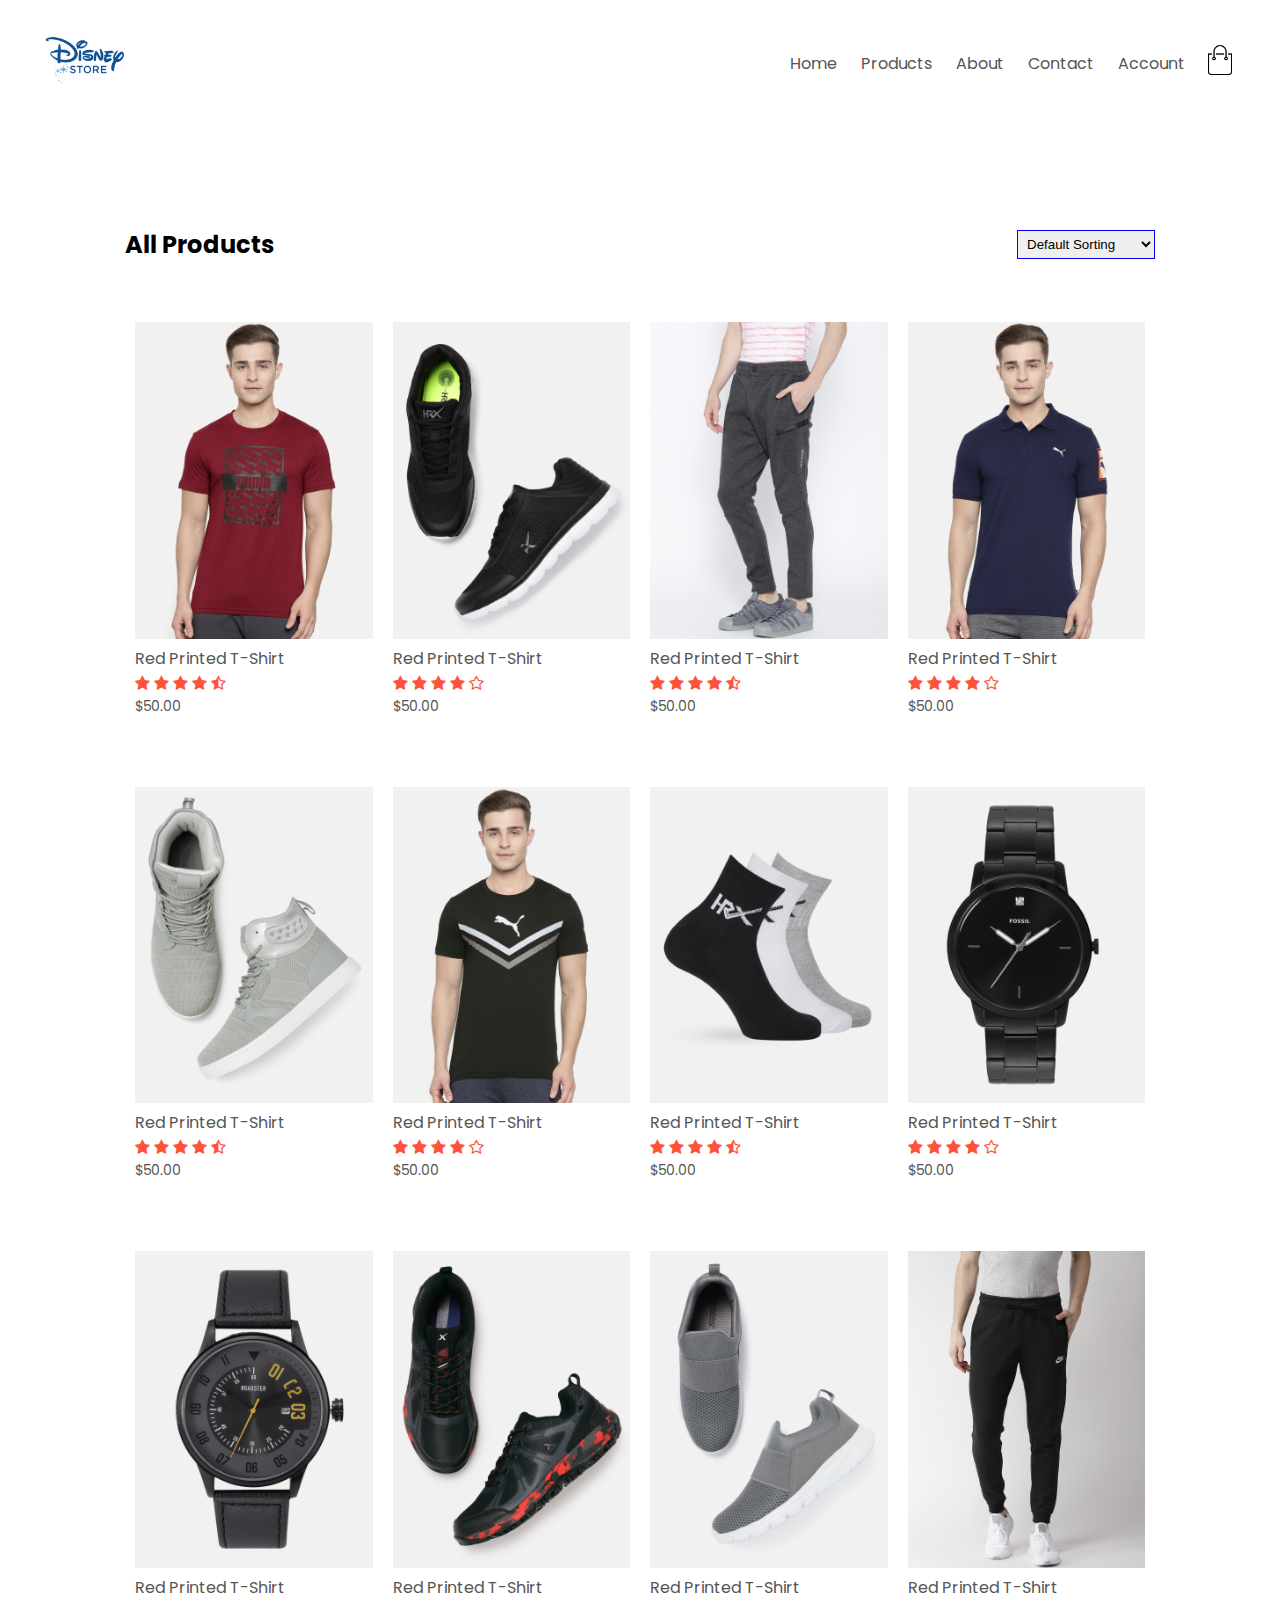
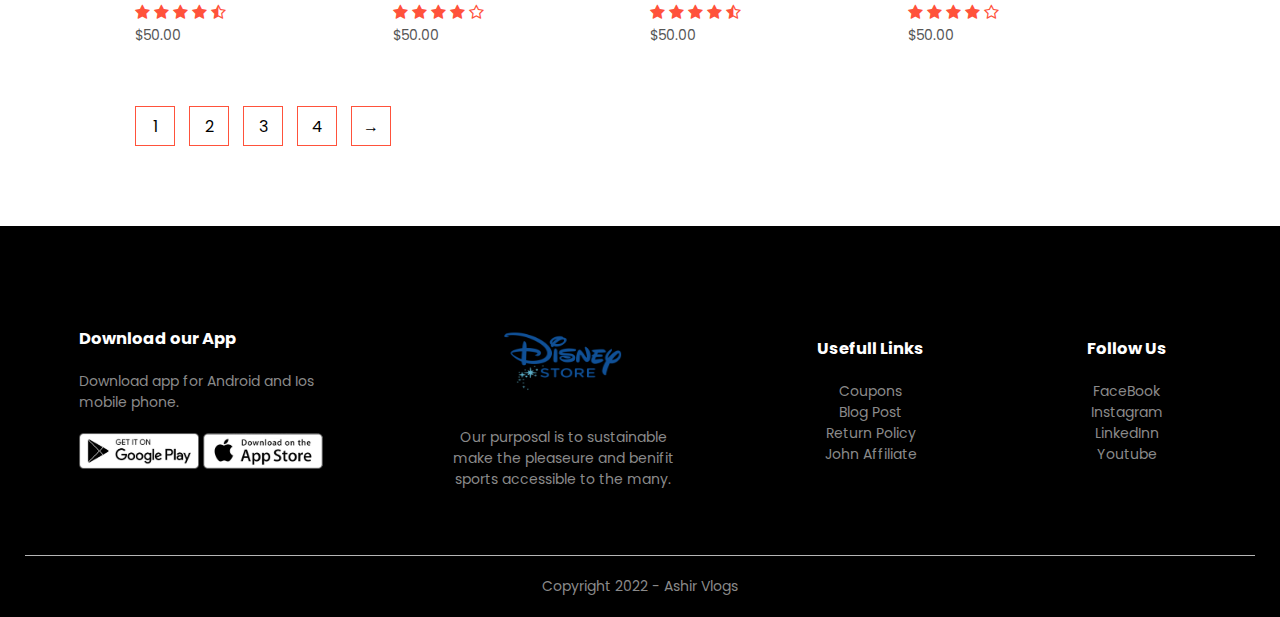
<file: product.html>
<!DOCTYPE html>
<html lang="en">

<head>
  <meta charset="UTF-8">
  <meta http-equiv="X-UA-Compatible" content="IE=edge">
  <meta name="viewport" content="width=device-width, initial-scale=1.0">
  <title>All Products - DisneyStore</title>
  <link rel="stylesheet" href="style.css">
  <link rel="preconnect" href="https://fonts.googleapis.com">
  <link rel="preconnect" href="https://fonts.gstatic.com" crossorigin>
  <link href="https://fonts.googleapis.com/css2?family=Poppins:wght@300;400;500;600;700&display=swap" rel="stylesheet">
  <link rel="stylesheet" href="https://stackpath.bootstrapcdn.com/font-awesome/4.7.0/css/font-awesome.min.css">

</head>

<body>

  <div class="container">
    <div class="navbar">
      <div class="logo">
        <a href="index.html"><img src="images/imagelogo.png" width="80"></a>
      </div>
      <nav>
        <ul id="MenuItems">
          <li><a href="index.html">Home</a></li>
          <li><a href="product.html">Products</a></li>
          <li><a href="">About</a></li>
          <li><a href="">Contact</a></li>
          <li><a href="account.html">Account</a></li>
        </ul>
      </nav>
      <a href="cart.html"><img src="images/cart.png" alt="cart.png" width="30px" height="30px"></a>
      <img src="images/menu.png" class="menu-icon" onclick="menutoggle()">
      </img>
    </div>
  </div>

  <div class="small-container">
    <div class="row row-2">
      <h2>All Products</h2>
      <select>
        <option>Default Sorting</option>
        <option>Sort by Price</option>
        <option>Sort by Popularity</option>
        <option>Sort by Rating</option>
        <option>Sort by Sale</option>
      </select>
    </div>
    <div class="row">
      <div class="col-4">
       <a href="product-detail.html"><img src="images/product-1.jpg"></a>
        <h4>Red Printed T-Shirt</h4>
        <div class="rating">
          <i class="fa fa-star"></i>
          <i class="fa fa-star"></i>
          <i class="fa fa-star"></i>
          <i class="fa fa-star"></i>
          <i class="fa fa-star-half-o"></i>
        </div>
        <p>$50.00</p>
      </div>
      <div class="col-4">
        <img src="images/product-2.jpg">
        <h4>Red Printed T-Shirt</h4>
        <div class="rating">
          <i class="fa fa-star"></i>
          <i class="fa fa-star"></i>
          <i class="fa fa-star"></i>
          <i class="fa fa-star"></i>
          <i class="fa fa-star-o"></i>
        </div>
        <p>$50.00</p>
      </div>
      <div class="col-4">
        <img src="images/product-3.jpg">
        <h4>Red Printed T-Shirt</h4>
        <div class="rating">
          <i class="fa fa-star"></i>
          <i class="fa fa-star"></i>
          <i class="fa fa-star"></i>
          <i class="fa fa-star"></i>
          <i class="fa fa-star-half-o"></i>
        </div>
        <p>$50.00</p>
      </div>
      <div class="col-4">
        <img src="images/product-4.jpg">
        <h4>Red Printed T-Shirt</h4>
        <div class="rating">
          <i class="fa fa-star"></i>
          <i class="fa fa-star"></i>
          <i class="fa fa-star"></i>
          <i class="fa fa-star"></i>
          <i class="fa fa-star-o"></i>
        </div>
        <p>$50.00</p>
      </div>
    </div>
    <div class="row">
      <div class="col-4">
        <img src="images/product-5.jpg">
        <h4>Red Printed T-Shirt</h4>
        <div class="rating">
          <i class="fa fa-star"></i>
          <i class="fa fa-star"></i>
          <i class="fa fa-star"></i>
          <i class="fa fa-star"></i>
          <i class="fa fa-star-half-o"></i>
        </div>
        <p>$50.00</p>
      </div>
      <div class="col-4">
        <img src="images/product-6.jpg">
        <h4>Red Printed T-Shirt</h4>
        <div class="rating">
          <i class="fa fa-star"></i>
          <i class="fa fa-star"></i>
          <i class="fa fa-star"></i>
          <i class="fa fa-star"></i>
          <i class="fa fa-star-o"></i>
        </div>
        <p>$50.00</p>
      </div>
      <div class="col-4">
        <img src="images/product-7.jpg">
        <h4>Red Printed T-Shirt</h4>
        <div class="rating">
          <i class="fa fa-star"></i>
          <i class="fa fa-star"></i>
          <i class="fa fa-star"></i>
          <i class="fa fa-star"></i>
          <i class="fa fa-star-half-o"></i>
        </div>
        <p>$50.00</p>
      </div>
      <div class="col-4">
        <img src="images/product-8.jpg">
        <h4>Red Printed T-Shirt</h4>
        <div class="rating">
          <i class="fa fa-star"></i>
          <i class="fa fa-star"></i>
          <i class="fa fa-star"></i>
          <i class="fa fa-star"></i>
          <i class="fa fa-star-o"></i>
        </div>
        <p>$50.00</p>
      </div>
    </div>
    <div class="row">
      <div class="col-4">
        <img src="images/product-9.jpg">
        <h4>Red Printed T-Shirt</h4>
        <div class="rating">
          <i class="fa fa-star"></i>
          <i class="fa fa-star"></i>
          <i class="fa fa-star"></i>
          <i class="fa fa-star"></i>
          <i class="fa fa-star-half-o"></i>
        </div>
        <p>$50.00</p>
      </div>
      <div class="col-4">
        <img src="images/product-10.jpg">
        <h4>Red Printed T-Shirt</h4>
        <div class="rating">
          <i class="fa fa-star"></i>
          <i class="fa fa-star"></i>
          <i class="fa fa-star"></i>
          <i class="fa fa-star"></i>
          <i class="fa fa-star-o"></i>
        </div>
        <p>$50.00</p>
      </div>
      <div class="col-4">
        <img src="images/product-11.jpg">
        <h4>Red Printed T-Shirt</h4>
        <div class="rating">
          <i class="fa fa-star"></i>
          <i class="fa fa-star"></i>
          <i class="fa fa-star"></i>
          <i class="fa fa-star"></i>
          <i class="fa fa-star-half-o"></i>
        </div>
        <p>$50.00</p>
      </div>
      <div class="col-4">
        <img src="images/product-12.jpg">
        <h4>Red Printed T-Shirt</h4>
        <div class="rating">
          <i class="fa fa-star"></i>
          <i class="fa fa-star"></i>
          <i class="fa fa-star"></i>
          <i class="fa fa-star"></i>
          <i class="fa fa-star-o"></i>
        </div>
        <p>$50.00</p>
      </div>
    </div>
    <div class="page-btn">
      <span>1</span>
      <span>2</span>
      <span>3</span>
      <span>4</span>
      <span>&#8594;</span>
    </div>
  </div>
  <!------Footer------>

  <div class="footer">
    <div class="container">
      <div class="row">
        <div class="footer-col-1">
          <h3>Download our App</h3>
          <p>Download app for Android and Ios mobile phone.</p>
          <div class="app-logo">
            <img src="images/play-store.png">
            <img src="images/app-store.png">
          </div>
        </div>
        <div class="footer-col-2">
          <img src="images/imagelogo.png">
          <p>Our purposal is to sustainable make the pleaseure and benifit sports accessible to the many.</p>
        </div>
        <div class="footer-col-3">
          <h3>Usefull Links</h3>
          <ul>
            <li>Coupons</li>
            <li>Blog Post</li>
            <li>Return Policy</li>
            <li>John Affiliate</li>
          </ul>
        </div>
        <div class="footer-col-4">
          <h3>Follow Us</h3>
          <ul>
            <li>FaceBook</li>
            <li>Instagram</li>
            <li>LinkedInn</li>
            <li>Youtube</li>
          </ul>
        </div>
      </div>
      <hr>
      <p class="Copyright">Copyright 2022 - Ashir Vlogs</p>
    </div>
  </div>
  <!--------Js For Toggle Menu------->
  <script>
    var MenuItems = document.getElementById("MenuItems");

    MenuItems.style.maxHeight = "0px";

    function menutoggle() {
      if (MenuItems.style.maxHeight == "0px") {
        MenuItems.style.maxHeight = "200px";
      }
      else {
        MenuItems.style.maxHeight = "0px";
      }
    }

  </script>

</body>

</html>
</file>
<file: style.css>
* {
  margin: 0;
  padding: 0;
  box-sizing: border-box;
}

body {
  font-family: 'Poppins', sans-serif;
}

.navbar {
  display: flex;
  align-items: center;
  padding: 20px;
}

nav {
  flex: 15;
  text-align: right;
  padding: 0;
}

nav ul {
  display: inline-block;
  list-style-type: none;
}

nav ul li {
  display: inline-block;
  margin-right: 20px;
}

a {
  text-decoration: none;
  color: #555;
}

p {
  color: #555;
}

.container {
  max-width: 1300px;
  margin: auto;
  padding-left: 25px;
  padding-right: 25px;
}

.row {
  display: flex;
  align-items: center;
  flex-wrap: wrap;
  justify-content: space-around;

}

.col-2 {
  flex-basis: 50%;
  min-width: 300px;
}

.col-2 img {
  max-width: 100%;
  padding: 50px;
}

.col-2 h1 {
  font-size: 50px;
  line-height: 60px;
  margin: 25px 0;
}

.btn {
  display: inline-block;
  background-color: #ff523b;
  color: #fff;
  padding: 8px 30px;
  margin: 30px 0;
  border-radius: 30px;
  transition: background 0.5s;
}

.btn:hover {
  background: #563434;
}

.header {
  background: radial-gradient(#fff, #ffd6d6);
}

.header .row {
  margin-top: 70px;
}

.Categories {
  margin: 70px 0;
}

.col-3 {
  flex-basis: 30%;
  min-width: 250px;
  margin-bottom: 30px;
}

.col-3 img {
  width: 100%;
}

.small-container {
  max-width: 1080px;
  margin: auto;
  padding-left: 25px;
  padding-right: 25px;
}

.col-4 {
  flex-basis: 25%;
  padding: 10px;
  min-width: 200px;
  margin-bottom: 50px;
  transition: transform 0.5s;
}

.col-4 img {
  width: 100%;
}

.title {
  text-align: center;
  margin: 0 auto 80px;
  position: relative;
  line-height: 60px;
  color: #555;
}

.title::after {
  content: '';
  background: #ff523b;
  width: 80px;
  height: 5px;
  border-radius: 5px;
  position: absolute;
  bottom: 0;
  left: 50%;
  transform: translateX(-50%);
}

h4 {
  color: #555;
  font-weight: normal;
}

.col-4 p {
  font-size: 14px;
}

.rating .fa {
  color: #ff523b;
}

.col-4:hover {
  transform: translateY(-5px);
}

.offer {
  background: radial-gradient(#fff, #ffd6d6);
  margin-top: 80px;
  padding: 30px 0;
}

.col-2 .offer-img {
  padding: 50px;
}

.small {
  color: #555;
}

.testimonial {
  padding-top: 100px;
}

.testimonial .col-3 {
  text-align: center;
  padding: 40px 20px;
  box-shadow: 0 0 20px 0px rgba(0, 0, 0, 0.1);
  cursor: pointer;
  transition: transform 0.5s;
}

.testimonial .col-3 img {
  width: 50px;
  margin-top: 20px;
  border-radius: 50%;
}

.testimonial .col-3:hover {
  transform: translateY(-10px);
}

.fa.fa-quote-left {
  font-size: 34px;
  color: #ff523b;
}

.col-3 p {
  font-size: 12px;
  margin: 12px 0;
  color: #777;
}

.testimonial .col-3 h3 {
  font-weight: 600;
  color: #555;
  font-size: 16px;
}

/*------brand------*/

.brand {
  margin: 100px auto;
}

.col-5 {
  width: 160px;
}

.col-5 img {
  width: 100%;
  cursor: pointer;
  filter: grayscale(100%);
}

.col-5 img:hover {
  filter: grayscale(0);
}

/*-----Footer------*/

.footer {
  background: #000;
  color: #8a8a8a;
  font-size: 14px;
  padding: 60px 0 20px;
}

.footer p {
  color: #8a8a8a;
}

.footer h3 {
  color: #fff;
  margin-bottom: 20px;
}

.footer-col-1, .footer-col-2, .footer-col-3, .footer-col-4 {
  max-width: 250px;
  margin-bottom: 20px;
}

.footer-col-1 {


  padding-top: 40px;
  padding-left: opx;
  padding-right: 0px;
  padding-bottom: 40px;
}

.footer-col-2 {
  flex: 1px;
  text-align: center;
}

.footer-col-2 img {
  width: 120px;
  height: 100px;
  margin-bottom: 10px;
}

.footer-col-3, .footer-col-4 {
  flex-basis: 12%;
  text-align: center;
}

ul {
  list-style-type: none;
}

.app-logo {
  margin-top: 20px;
}

.app-logo img {
  width: 120px;
}

.footer hr {
  border: none;
  background: #b5b5b5;
  height: 1px;
  margin: 20px 0;
}

.Copyright {
  text-align: center;
}

.menu-icon {
  width: 28px;
  margin-left: 20px;
  display: none;
}

/*-------Media Querry for Menu-------*/

@media only screen and (max-width:800px) {
  nav ul {
    position: absolute;
    top: 70px;
    left: 0;
    background: #333;
    width: 100%;
    overflow: hidden;
    transition: max-height 0.5s;
  }

  nav ul li {
    display: block;
    margin-right: 50px;
    margin-top: 10px;
    margin-bottom: 10px;
  }

  nav ul li a {
    color: #fff;
  }

  .menu-icon {
    display: block;
    cursor: pointer;
  }
}

/*---------All Products Page----------*/

.row-2 {
  justify-content: space-between;
  margin: 100px auto 50px;
}

select {
  border: 1px solid #0000FF;
  padding: 5px;
}

select:focus {
  outline: none;
}

.page-btn {
  margin: 0 auto 80px;
}

.page-btn span {
  display: inline-block;
  border: 1px solid #ff523b;
  margin-left: 10px;
  width: 40px;
  height: 40px;
  text-align: center;
  line-height: 40px;
  cursor: pointer;
}

.page-btn span:hover {
  background: #ff523b;
  color: #fff;
}

/*---------Product detail page css-----------*/

.single-product {
  margin-top: 80px;
}

.single-product .col-2 img {
  padding: 0;
}

.single-product .col-2 {
  padding: 20px;
}

.single-product h4 {
  margin: 20px 0;
  font-size: 22px;
  font-weight: bold;
}

.single-product select {
  display: block;
  padding: 10px;
  margin-top: 20px;
}

.single-product input {
  width: 50px;
  height: 40px;
  padding-left: 10px;
  font-size: 20px;
  margin-right: 10px;
  border: 1px solid #ff523b;
}

input:focus {
  outline: none;
}

.single-product .fa {
  color: #ff523b;
  margin-left: 10px;
}

.small-img-row {
  display: flex;
  justify-content: space-between;
}

.small-img-col {
  flex-basis: 24%;
  cursor: pointer;
}

/*---------cart items--------*/

.cart-page {
  margin: 80px auto;
}

table {
  width: 100%;
  border-collapse: collapse;
}

.cart-info {
  display: flex;
  flex-wrap: wrap;
}

th {
  text-align: left;
  padding: 5px;
  color: #fff;
  background: #ff523b;
  font-weight: normal;
}

td {
  padding: 10px 5px;
}

td input {
  width: 40px;
  height: 30px;
  padding: 5px;
}

td a {
  color: #ff523b;
  font-size: 12px;
}

td img {
  width: 80px;
  height: 80px;
  margin-right: 10px;
}

.total-price {
  display: flex;
  justify-content: flex-end;
}
.total-price table{
  border-top: 3px solid #ff523b;
  width: 100%;
  max-width: 400px;
}
td:last-child{
  text-align: right;
}
th:last-child{
  text-align: right;
}

/*--------account-page--------*/

.account-page{
  padding: 50px;
  background: radial-gradient(#fff, #ffd6d6);
   
}

.form-container{
  background: #fff;
  width: 300px;
  height: 400px;
  position: relative;
  text-align: center;
  padding: 20px 0;
  margin: auto;
  box-shadow: 0 0 20px 0px rgba(0,0,0,0.1);
  overflow: hidden;
}
.form-container span{
  font-weight: bold;
  padding: 0 10px;
  color: #555;
  cursor: pointer;
  width: 100px;
  display: inline-block;
}
.form-btn{
  display: inline-block;
}
.form-container form{
  max-width: 300px;
  padding: 0 20px;
  position: absolute;
  top: 130px;
  transition: transform 1s;
}
form input{
  width: 100%;
  height: 30px;
  margin: 10px 0;
  padding: 0 10px;
  border: 1px solid #ccc;
}
form .btn{
  width: 100%;
  border: none;
  cursor: pointer;
  margin: 10px 0;
}
form .btn:focus{
  outline: none;
}
#LoginForm{
  left: -300px;
}
#RegForm{
  left: 0;
}
form a{
  font-size: 12px;
}
#Indicator{
  width: 100px;
  border: none;
  background: #ff523b;
  height: 3px;
  margin-top: 8px;
  transform: translateX(100px);
  transition: transform 1s;
}



/*-------Media Querry for less then 600 screen size------*/

@media only screen and (max-width: 600px) {
  .row {
    text-align: center;
  }

  .col-2, .col-3, .col-4 {
    flex-basis: 100%;
  }

  .single-product .row {
    text-align: left;
  }

  .single-product .col-2 {
    padding: 20px 0;
  }

  .single-product h1 {
    font-size: 26px;
    line-height: 32px;
  }
  .cart-info p {
    display: none;
  }
}
</file>
